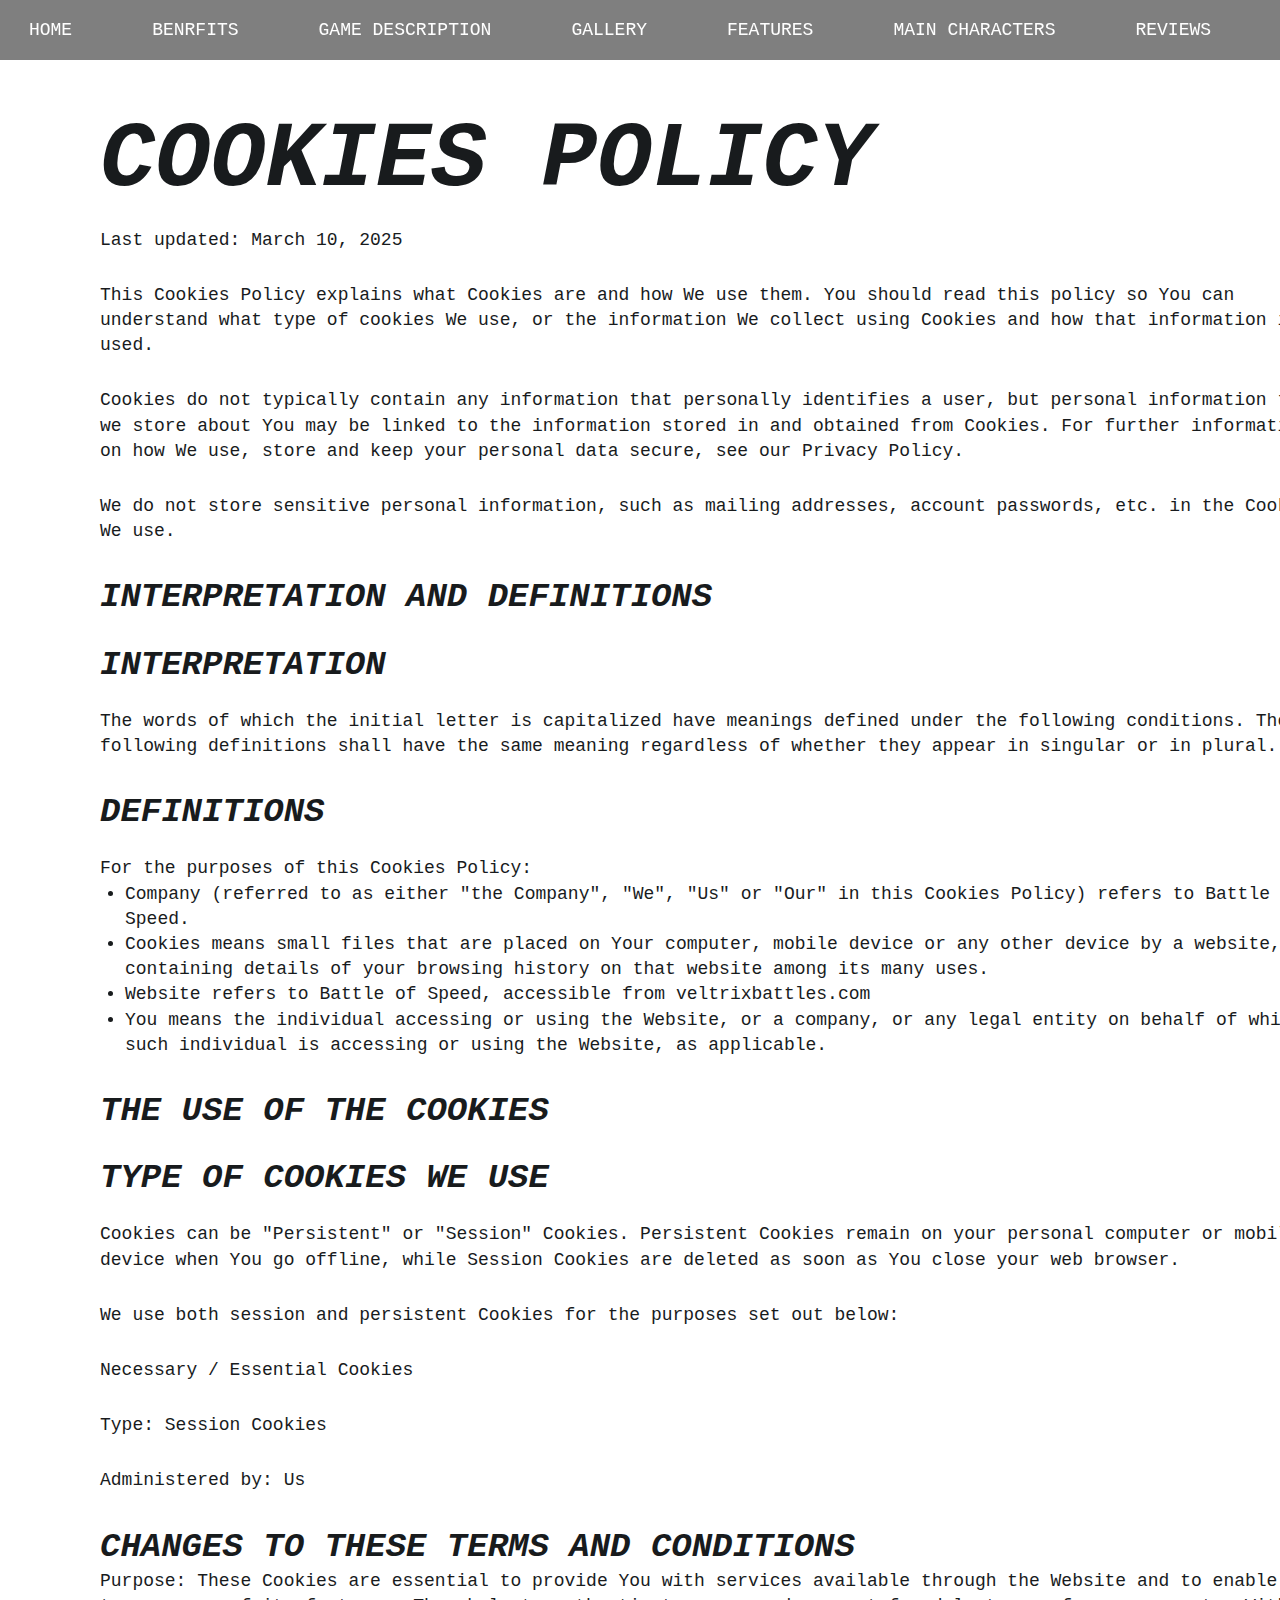
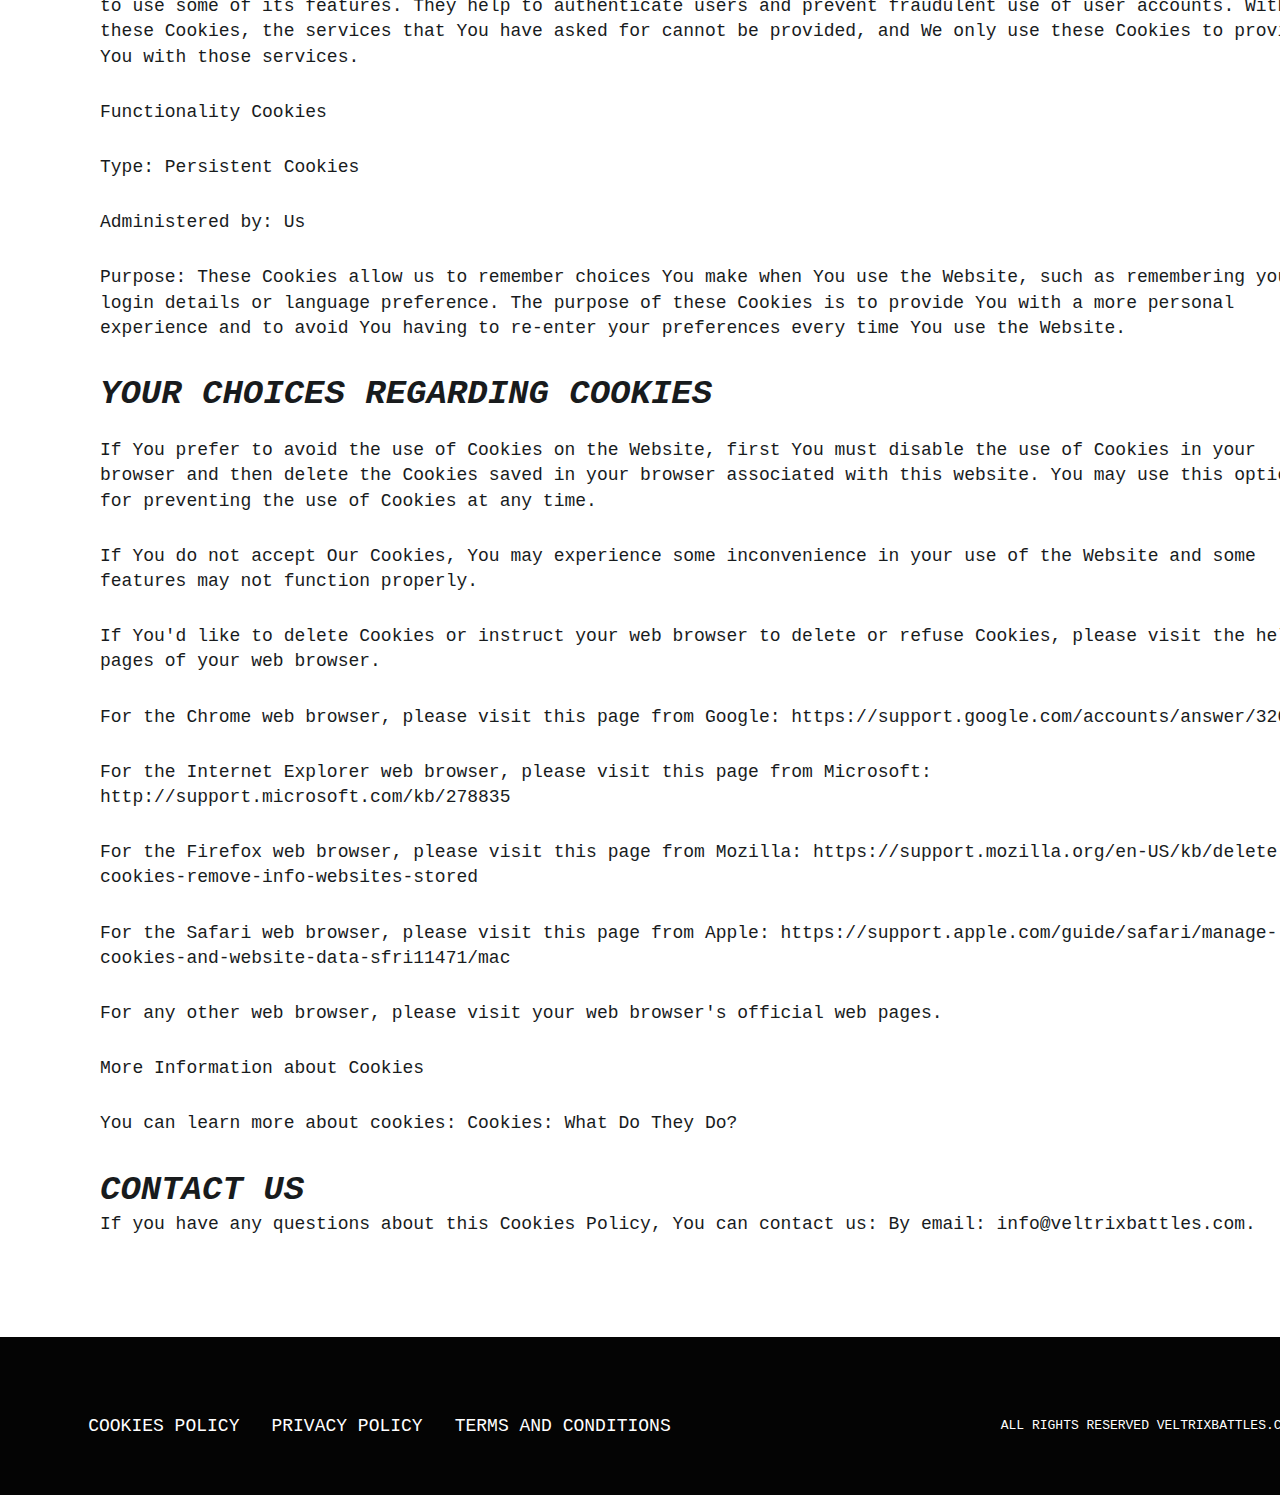
<file: cookies.html>
<!DOCTYPE html>
<html lang="en">
  <head>
    <meta charset="UTF-8" />
    <meta name="viewport" content="width=device-width, initial-scale=1.0" />
    <title>Battle of Speed</title>
    <link rel="icon" href="img/Icon 500_500.png" />

    <link rel="stylesheet" type="text/css" href="slick/slick.css" />
    <link rel="stylesheet" href="css/main.css" />
    <link href="https://unpkg.com/aos@2.3.1/dist/aos.css" rel="stylesheet" />
  </head>

  <body>
    <header class="battle-header">
      <div class="battle-header-background"></div>
      <nav class="battle-navigation">
        <ul class="battle-navigation-list">
          <li class="battle-navigation-item">
            <a href="/" class="battle-navigation-link">Home</a>
          </li>
          <li class="battle-navigation-item">
            <a href="/#why" class="battle-navigation-link">benrfits</a>
          </li>
          <li class="battle-navigation-item">
            <a href="/#about" class="battle-navigation-link"
              >game description</a
            >
          </li>

          <li class="battle-navigation-item">
            <a href="/#gallery" class="battle-navigation-link">Gallery</a>
          </li>
          <li class="battle-navigation-item">
            <a href="/#features" class="battle-navigation-link">Features</a>
          </li>
          <li class="battle-navigation-item">
            <a href="/#characters" class="battle-navigation-link"
              >Main characters</a
            >
          </li>
          <li class="battle-navigation-item">
            <a href="/#reviews" class="battle-navigation-link">Reviews</a>
          </li>
          <li class="battle-navigation-item">
            <a
              href="/cookies.html"
              class="battle-navigation-link battle-navigation-item-desk"
            >
              Cookies Policy
            </a>
          </li>
          <li class="battle-navigation-item">
            <a
              href="/policy.html"
              class="battle-navigation-link battle-navigation-item-desk"
            >
              Privacy Policy
            </a>
          </li>
          <li class="battle-navigation-item">
            <a
              href="/terms.html"
              class="battle-navigation-link battle-navigation-item-desk"
            >
              Terms and Conditions
            </a>
          </li>
        </ul>

        <div class="battle-header-button-wrapper">
          <a href="/" class="battle-policy-terms-header-icon-menu">
            <img href="/" class="battle-title-img" alt="" />
          </a>

          <button
            type="button"
            class="battle-header-icon-button"
            data-menu-button
          >
            <img
              class="battle-header-icon battle-header-icon-menu"
              src="img/header/Icon Button.png"
              alt=""
            />
            <img
              class="battle-header-icon battle-header-icon-close"
              src="img/header/Icon Button (1).png"
              alt=""
            />
          </button>
        </div>
      </nav>
    </header>
    <main>
      <section>
        <div class="battle-policy-terms-container">
          <h2 class="battle-policy-terms-title">Cookies Policy</h2>

          <p class="battle-policy-terms-text-one">
            Last updated: March 10, 2025
          </p>

          <p class="battle-policy-terms-text-one">
            This Cookies Policy explains what Cookies are and how We use them.
            You should read this policy so You can understand what type of
            cookies We use, or the information We collect using Cookies and how
            that information is used.
          </p>

          <p class="battle-policy-terms-text-one">
            Cookies do not typically contain any information that personally
            identifies a user, but personal information that we store about You
            may be linked to the information stored in and obtained from
            Cookies. For further information on how We use, store and keep your
            personal data secure, see our Privacy Policy.
          </p>
          <p class="battle-policy-terms-text-one">
            We do not store sensitive personal information, such as mailing
            addresses, account passwords, etc. in the Cookies We use.
          </p>
          <h2 class="battle-policy-terms-text">
            Interpretation and Definitions
          </h2>
          <h2 class="battle-policy-terms-text">Interpretation</h2>
          <p class="battle-policy-terms-text-one">
            The words of which the initial letter is capitalized have meanings
            defined under the following conditions. The following definitions
            shall have the same meaning regardless of whether they appear in
            singular or in plural.
          </p>
          <h2 class="battle-policy-terms-text">Definitions</h2>
          <p class="battle-policy-terms-text-one">
            For the purposes of this Cookies Policy:
          </p>
          <ul class="battle-terms-lists">
            <li>
              Company (referred to as either "the Company", "We", "Us" or "Our"
              in this Cookies Policy) refers to Battle of Speed.
            </li>
            <li>
              Cookies means small files that are placed on Your computer, mobile
              device or any other device by a website, containing details of
              your browsing history on that website among its many uses.
            </li>
            <li>
              Website refers to Battle of Speed, accessible
              from veltrixbattles.com
            </li>
            <li>
              You means the individual accessing or using the Website, or a
              company, or any legal entity on behalf of which such individual is
              accessing or using the Website, as applicable.
            </li>
          </ul>
          <h2 class="battle-policy-terms-text">The use of the Cookies</h2>
          <h2 class="battle-policy-terms-text">Type of Cookies We Use</h2>
          <p class="battle-policy-terms-text-one">
            Cookies can be "Persistent" or "Session" Cookies. Persistent Cookies
            remain on your personal computer or mobile device when You go
            offline, while Session Cookies are deleted as soon as You close your
            web browser.
          </p>

          <p class="battle-policy-terms-text-one">
            We use both session and persistent Cookies for the purposes set out
            below:
          </p>

          <p class="battle-policy-terms-text-one">
            Necessary / Essential Cookies
          </p>

          <p class="battle-policy-terms-text-one">Type: Session Cookies</p>

          <p class="battle-policy-terms-text-one">Administered by: Us</p>
          <h2 class="battle-policy-terms-text">
            Changes to These Terms and Conditions
          </h2>
          <p class="battle-policy-terms-texts">
            Purpose: These Cookies are essential to provide You with services
            available through the Website and to enable You to use some of its
            features. They help to authenticate users and prevent fraudulent use
            of user accounts. Without these Cookies, the services that You have
            asked for cannot be provided, and We only use these Cookies to
            provide You with those services.
          </p>

          <p class="battle-policy-terms-text-one">Functionality Cookies</p>
          <p class="battle-policy-terms-text-one">Type: Persistent Cookies</p>
          <p class="battle-policy-terms-text-one">Administered by: Us</p>
          <p class="battle-policy-terms-text-one">
            Purpose: These Cookies allow us to remember choices You make when
            You use the Website, such as remembering your login details or
            language preference. The purpose of these Cookies is to provide You
            with a more personal experience and to avoid You having to re-enter
            your preferences every time You use the Website.
          </p>
          <h2 class="battle-policy-terms-text">
            Your Choices Regarding Cookies
          </h2>
          <p class="battle-policy-terms-text-one">
            If You prefer to avoid the use of Cookies on the Website, first You
            must disable the use of Cookies in your browser and then delete the
            Cookies saved in your browser associated with this website. You may
            use this option for preventing the use of Cookies at any time.
          </p>
          <p class="battle-policy-terms-text-one">
            If You do not accept Our Cookies, You may experience some
            inconvenience in your use of the Website and some features may not
            function properly.
          </p>
          <p class="battle-policy-terms-text-one">
            If You'd like to delete Cookies or instruct your web browser to
            delete or refuse Cookies, please visit the help pages of your web
            browser.
          </p>
          <p class="battle-policy-terms-text-one">
            For the Chrome web browser, please visit this page from Google:

            <a
              class="battle-email-link-color"
              href="https://support.google.com/accounts/answer/32050"
              target="_blank"
              rel=""
              >https://support.google.com/accounts/answer/32050
            </a>
          </p>
          <p class="battle-policy-terms-text-one">
            For the Internet Explorer web browser, please visit this page from
            Microsoft:
            <a
              class="battle-email-link-color"
              href="http://support.microsoft.com/kb/278835"
              target="_blank"
              rel=""
              >http://support.microsoft.com/kb/278835
            </a>
          </p>
          <p class="battle-policy-terms-text-one">
            For the Firefox web browser, please visit this page from Mozilla:

            <a
              class="battle-email-link-color"
              href=" https://support.mozilla.org/en-US/kb/delete-cookies-remove-info-websites-stored"
              target="_blank"
              rel=""
            >
              https://support.mozilla.org/en-US/kb/delete-cookies-remove-info-websites-stored
            </a>
          </p>
          <p class="battle-policy-terms-text-one">
            For the Safari web browser, please visit this page from Apple:

            <a
              class="battle-email-link-color"
              href=" https://support.apple.com/guide/safari/manage-cookies-and-website-data-sfri11471/mac"
              target="_blank"
              rel=""
            >
              https://support.apple.com/guide/safari/manage-cookies-and-website-data-sfri11471/mac
            </a>
          </p>

          <p class="battle-policy-terms-text-one">
            For any other web browser, please visit your web browser's official
            web pages.
          </p>
          <p class="battle-policy-terms-text-one">
            More Information about Cookies
          </p>
          <p class="battle-policy-terms-text-one">
            You can learn more about cookies: Cookies:
            <a
              class="battle-email-link-color"
              href="https://www.freeprivacypolicy.com/blog/cookies/"
              target="_blank"
              rel=""
            >
              What Do They Do?
            </a>
          </p>

          <h2 class="battle-policy-terms-text">Contact Us</h2>
          <p class="battle-policy-terms-texts">
            If you have any questions about this Cookies Policy, You can contact
            us: By email:
            <a class="battle-email-link" href="mailto:info@veltrixbattles.com"
              >info@veltrixbattles.com</a
            >.
          </p>
        </div>
      </section>
    </main>
    <footer class="battle-footer">
      <div class="battle-footer-container">
        <div class="battle-footer-wrapper">
          <a class="battle-footer-text" href="cookies.html">Cookies Policy</a>
          <a class="battle-footer-text" href="policy.html">Privacy Policy</a>
          <a class="battle-footer-text" href="terms.html"
            >Terms and Conditions
          </a>
        </div>
        <p class="battle-footer-copyright">
          All rights reserved veltrixbattles.com | 2025
        </p>
      </div>
    </footer>
    <script src="js/mobile-menu.js"></script>
  </body>
</html>
</file>
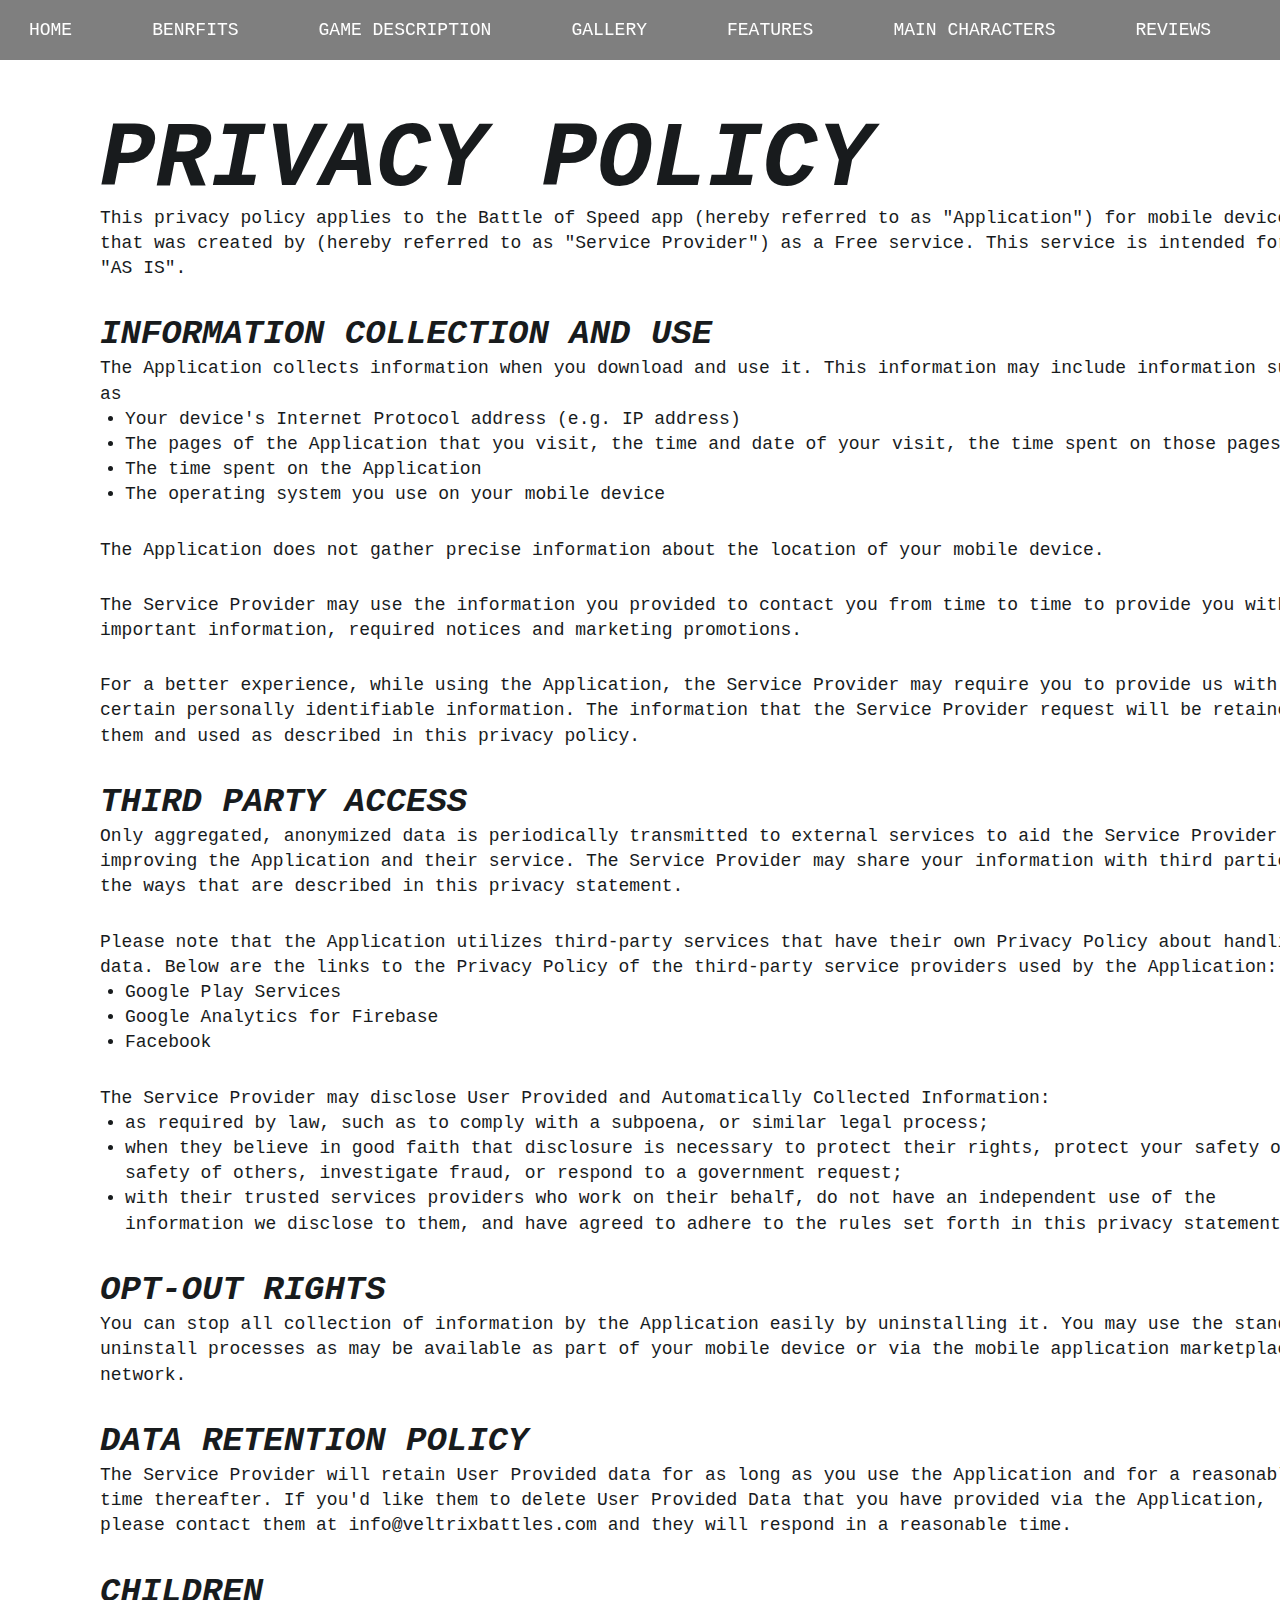
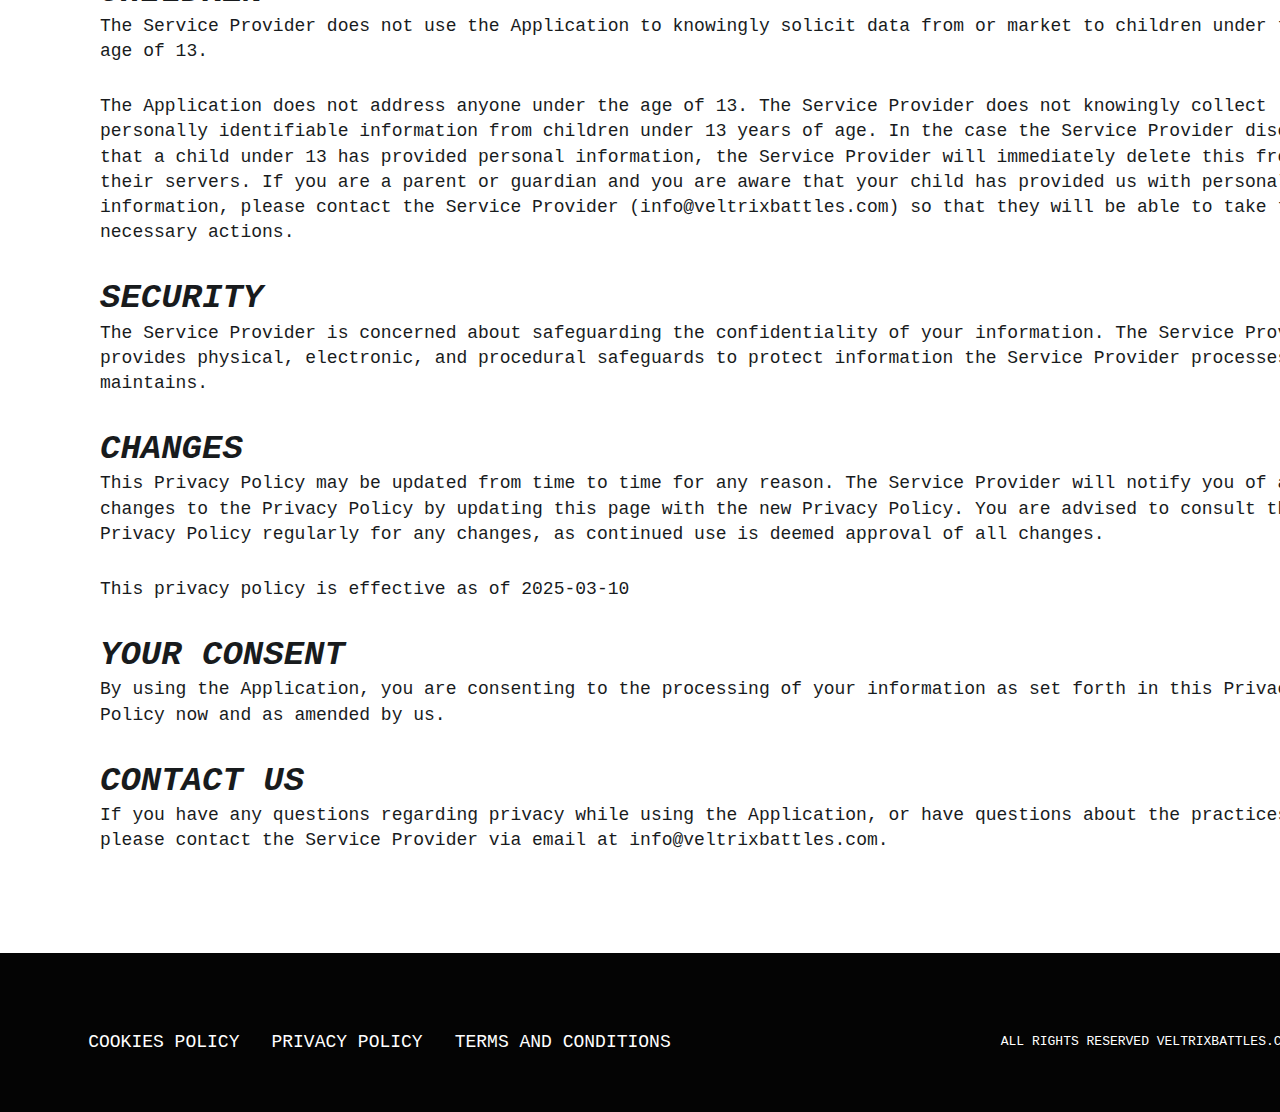
<file: policy.html>
<!DOCTYPE html>
<html lang="en">
  <head>
    <meta charset="UTF-8" />
    <meta name="viewport" content="width=device-width, initial-scale=1.0" />
    <title>Battle of Speed</title>
    <link rel="icon" href="img/Icon 500_500.png" />
    <link rel="stylesheet" type="text/css" href="slick/slick.css" />
    <link rel="stylesheet" href="css/main.css" />
    <link href="https://unpkg.com/aos@2.3.1/dist/aos.css" rel="stylesheet" />
  </head>

  <body>
    <header class="battle-header">
      <div class="battle-header-background"></div>
      <nav class="battle-navigation">
        <ul class="battle-navigation-list">
          <li class="battle-navigation-item">
            <a href="/" class="battle-navigation-link">Home</a>
          </li>
          <li class="battle-navigation-item">
            <a href="/#why" class="battle-navigation-link">benrfits</a>
          </li>
          <li class="battle-navigation-item">
            <a href="/#about" class="battle-navigation-link"
              >game description</a
            >
          </li>

          <li class="battle-navigation-item">
            <a href="/#gallery" class="battle-navigation-link">Gallery</a>
          </li>
          <li class="battle-navigation-item">
            <a href="/#features" class="battle-navigation-link">Features</a>
          </li>
          <li class="battle-navigation-item">
            <a href="/#characters" class="battle-navigation-link"
              >Main characters</a
            >
          </li>
          <li class="battle-navigation-item">
            <a href="/#reviews" class="battle-navigation-link">Reviews</a>
          </li>
          <li class="battle-navigation-item">
            <a
              href="/cookies.html"
              class="battle-navigation-link battle-navigation-item-desk"
            >
              Cookies Policy
            </a>
          </li>
          <li class="battle-navigation-item">
            <a
              href="/policy.html"
              class="battle-navigation-link battle-navigation-item-desk"
            >
              Privacy Policy
            </a>
          </li>
          <li class="battle-navigation-item">
            <a
              href="/terms.html"
              class="battle-navigation-link battle-navigation-item-desk"
            >
              Terms and Conditions
            </a>
          </li>
        </ul>

        <div class="battle-header-button-wrapper">
          <a href="/" class="battle-policy-terms-header-icon-menu">
            <img href="/" class="battle-title-img" alt="" />
          </a>

          <button
            type="button"
            class="battle-header-icon-button"
            data-menu-button
          >
            <img
              class="battle-header-icon battle-header-icon-menu"
              src="img/header/Icon Button.png"
              alt=""
            />
            <img
              class="battle-header-icon battle-header-icon-close"
              src="img/header/Icon Button (1).png"
              alt=""
            />
          </button>
        </div>
      </nav>
    </header>

    <main>
      <section>
        <div class="battle-policy-terms-container">
          <p class="battle-policy-terms-title">Privacy Policy</p>

          <p class="battle-policy-terms-texts">
            This privacy policy applies to the Battle of Speed app (hereby
            referred to as "Application") for mobile devices that was created by
            (hereby referred to as "Service Provider") as a Free service. This
            service is intended for use "AS IS".
          </p>
          <p class="battle-policy-terms-text">Information Collection and Use</p>
          <p class="battle-policy-terms-texts">
            The Application collects information when you download and use it.
            This information may include information such as
          </p>

          <ul class="battle-terms-lists">
            <li>Your device's Internet Protocol address (e.g. IP address)</li>
            <li>
              The pages of the Application that you visit, the time and date of
              your visit, the time spent on those pages
            </li>
            <li>The time spent on the Application</li>
            <li>The operating system you use on your mobile device</li>
          </ul>
          <p class="battle-policy-terms-text-one">
            The Application does not gather precise information about the
            location of your mobile device.
          </p>

          <p class="battle-policy-terms-text-one">
            The Service Provider may use the information you provided to contact
            you from time to time to provide you with important information,
            required notices and marketing promotions.
          </p>
          <p class="battle-policy-terms-text-one">
            For a better experience, while using the Application, the Service
            Provider may require you to provide us with certain personally
            identifiable information. The information that the Service Provider
            request will be retained by them and used as described in this
            privacy policy.
          </p>

          <p class="battle-policy-terms-text">Third Party Access</p>

          <p class="battle-policy-terms-texts">
            Only aggregated, anonymized data is periodically transmitted to
            external services to aid the Service Provider in improving the
            Application and their service. The Service Provider may share your
            information with third parties in the ways that are described in
            this privacy statement.
          </p>

          <p class="battle-policy-terms-text-one">
            Please note that the Application utilizes third-party services that
            have their own Privacy Policy about handling data. Below are the
            links to the Privacy Policy of the third-party service providers
            used by the Application:
          </p>
          <ul class="battle-terms-lists">
            <li>
              <a
                class="battle-email-link-color"
                href="https://policies.google.com/privacy"
                target="_blank"
                rel=""
                >Google Play Services
              </a>
            </li>
            <li>
              <a
                class="battle-email-link-color"
                href="https://firebase.google.com/support/privacy"
                target="_blank"
                rel=""
                >Google Analytics for Firebase
              </a>
            </li>
            <li>
              <a
                class="battle-email-link-color"
                href="https://www.facebook.com/about/privacy/update/printable"
                target="_blank"
                rel=""
                >Facebook
              </a>
            </li>
          </ul>

          <p class="battle-policy-terms-text-one">
            The Service Provider may disclose User Provided and Automatically
            Collected Information:
          </p>
          <ul class="battle-terms-lists">
            <li>
              as required by law, such as to comply with a subpoena, or similar
              legal process;
            </li>
            <li>
              when they believe in good faith that disclosure is necessary to
              protect their rights, protect your safety or the safety of others,
              investigate fraud, or respond to a government request;
            </li>
            <li>
              with their trusted services providers who work on their behalf, do
              not have an independent use of the information we disclose to
              them, and have agreed to adhere to the rules set forth in this
              privacy statement.
            </li>
          </ul>

          <h2 class="battle-policy-terms-text">Opt-Out Rights</h2>
          <p class="battle-policy-terms-texts">
            You can stop all collection of information by the Application easily
            by uninstalling it. You may use the standard uninstall processes as
            may be available as part of your mobile device or via the mobile
            application marketplace or network.
          </p>

          <h2 class="battle-policy-terms-text">Data Retention Policy</h2>
          <p class="battle-policy-terms-texts">
            The Service Provider will retain User Provided data for as long as
            you use the Application and for a reasonable time thereafter. If
            you'd like them to delete User Provided Data that you have provided
            via the Application, please contact them at info@veltrixbattles.com
            and they will respond in a reasonable time.
          </p>
          <h2 class="battle-policy-terms-text">Children</h2>
          <p class="battle-policy-terms-texts">
            The Service Provider does not use the Application to knowingly
            solicit data from or market to children under the age of 13.
          </p>

          <p class="battle-policy-terms-text-one">
            The Application does not address anyone under the age of 13. The
            Service Provider does not knowingly collect personally identifiable
            information from children under 13 years of age. In the case the
            Service Provider discover that a child under 13 has provided
            personal information, the Service Provider will immediately delete
            this from their servers. If you are a parent or guardian and you are
            aware that your child has provided us with personal information,
            please contact the Service Provider (info@veltrixbattles.com) so
            that they will be able to take the necessary actions.
          </p>
          <h2 class="battle-policy-terms-text">Security</h2>
          <p class="battle-policy-terms-texts">
            The Service Provider is concerned about safeguarding the
            confidentiality of your information. The Service Provider provides
            physical, electronic, and procedural safeguards to protect
            information the Service Provider processes and maintains.
          </p>
          <h2 class="battle-policy-terms-text">Changes</h2>
          <p class="battle-policy-terms-texts">
            This Privacy Policy may be updated from time to time for any reason.
            The Service Provider will notify you of any changes to the Privacy
            Policy by updating this page with the new Privacy Policy. You are
            advised to consult this Privacy Policy regularly for any changes, as
            continued use is deemed approval of all changes.
          </p>

          <p class="battle-policy-terms-text-one">
            This privacy policy is effective as of 2025-03-10
          </p>
          <h2 class="battle-policy-terms-text">Your Consent</h2>
          <p class="battle-policy-terms-texts">
            By using the Application, you are consenting to the processing of
            your information as set forth in this Privacy Policy now and as
            amended by us.
          </p>
          <h2 class="battle-policy-terms-text">Contact Us</h2>
          <p class="battle-policy-terms-texts">
            If you have any questions regarding privacy while using the
            Application, or have questions about the practices, please contact
            the Service Provider via email at
            <a class="battle-email-link" href="mailto:info@veltrixbattles.com"
              >info@veltrixbattles.com</a
            >.
          </p>
        </div>
      </section>
    </main>

    <footer class="battle-footer">
      <div class="battle-footer-container">
        <div class="battle-footer-wrapper">
          <a class="battle-footer-text" href="cookies.html">Cookies Policy</a>
          <a class="battle-footer-text" href="policy.html">Privacy Policy</a>
          <a class="battle-footer-text" href="terms.html"
            >Terms and Conditions
          </a>
        </div>
        <p class="battle-footer-copyright">
          All rights reserved veltrixbattles.com | 2025
        </p>
      </div>
    </footer>
    <script src="js/mobile-menu.js"></script>
  </body>
</html>
</file>
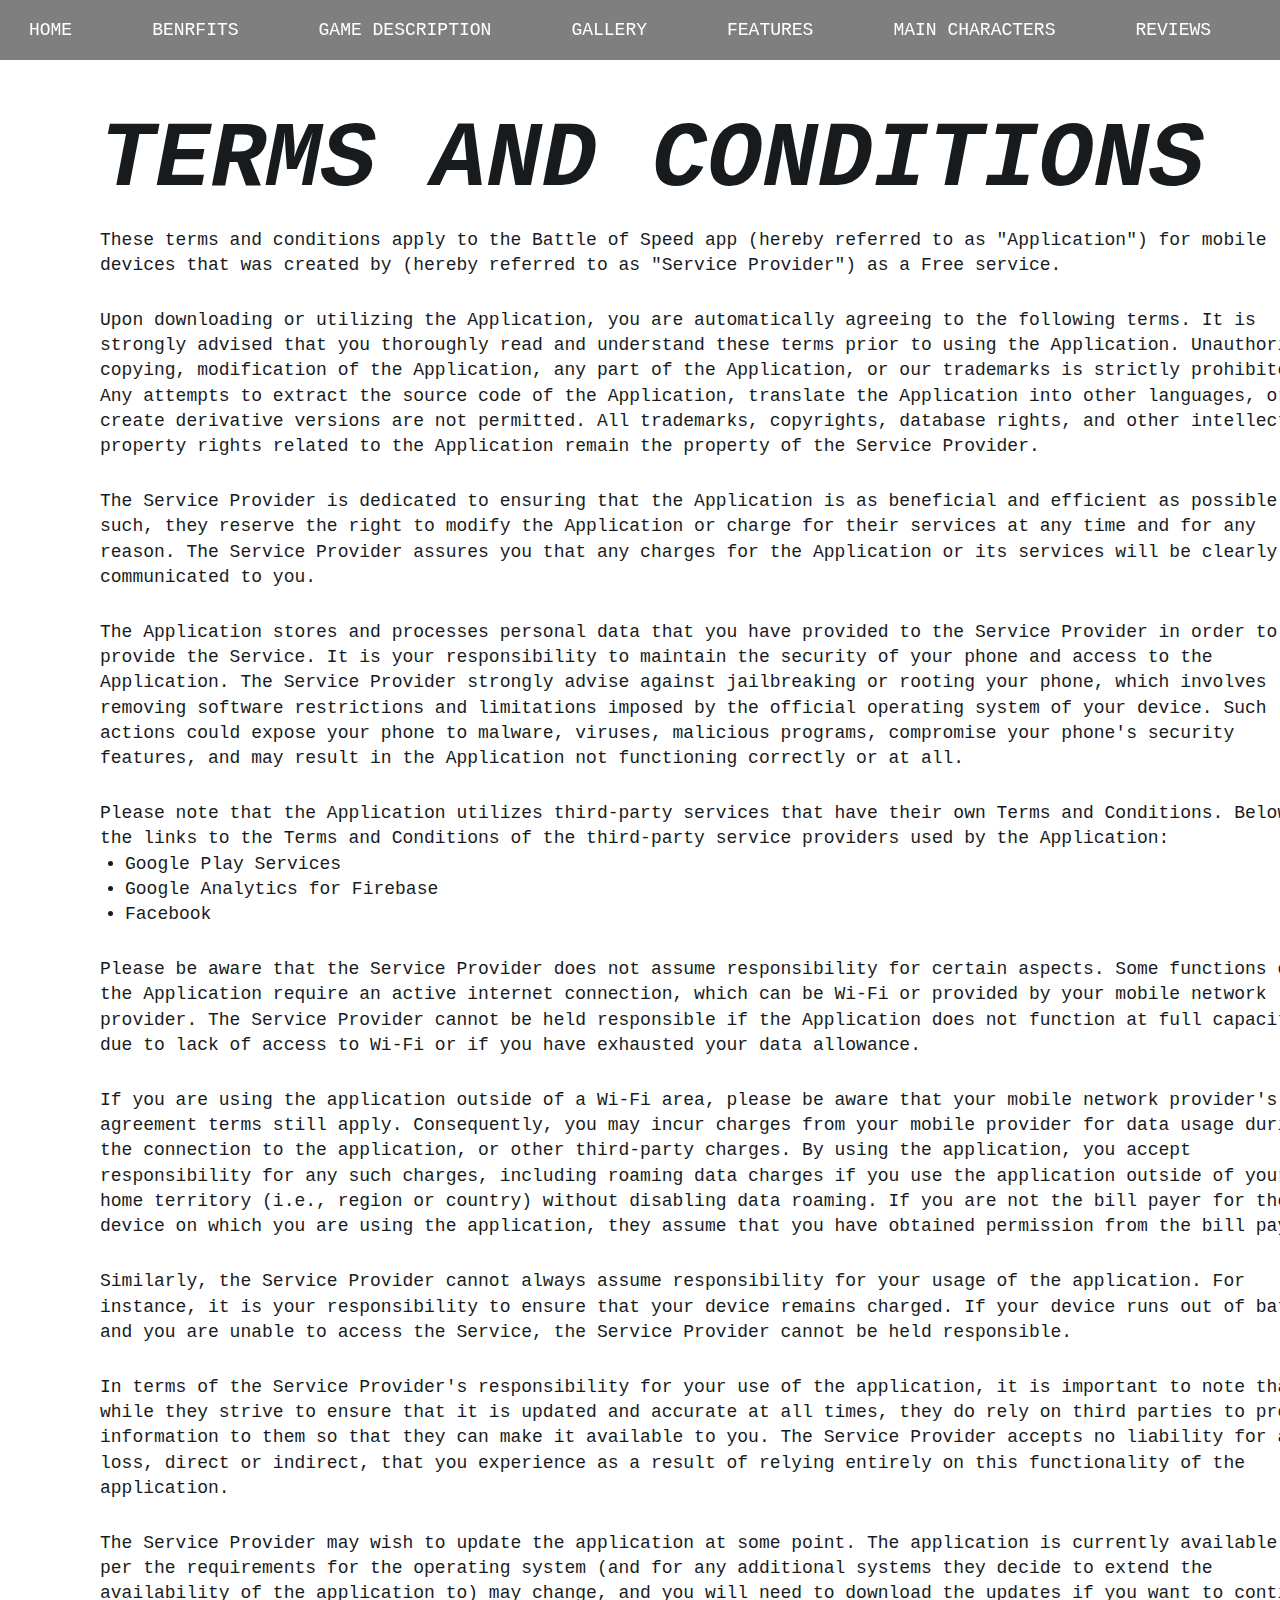
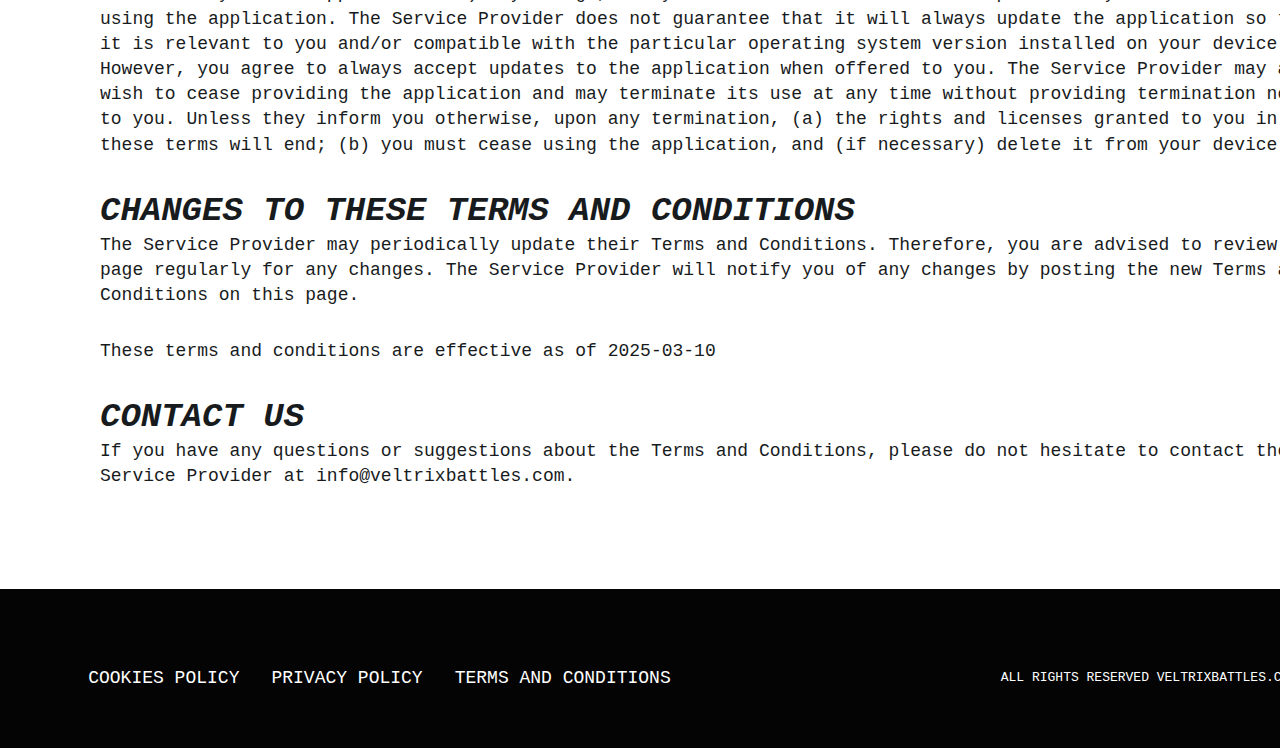
<file: terms.html>
<!DOCTYPE html>
<html lang="en">
  <head>
    <meta charset="UTF-8" />
    <meta name="viewport" content="width=device-width, initial-scale=1.0" />
    <title>Battle of Speed</title>
    <link rel="icon" href="img/Icon 500_500.png" />
    <link rel="stylesheet" type="text/css" href="slick/slick.css" />
    <link rel="stylesheet" href="css/main.css" />
    <link href="https://unpkg.com/aos@2.3.1/dist/aos.css" rel="stylesheet" />
  </head>

  <body>
    <header class="battle-header">
      <div class="battle-header-background"></div>
      <nav class="battle-navigation">
        <ul class="battle-navigation-list">
          <li class="battle-navigation-item">
            <a href="/" class="battle-navigation-link">Home</a>
          </li>
          <li class="battle-navigation-item">
            <a href="/#why" class="battle-navigation-link">benrfits</a>
          </li>
          <li class="battle-navigation-item">
            <a href="/#about" class="battle-navigation-link"
              >game description</a
            >
          </li>

          <li class="battle-navigation-item">
            <a href="/#gallery" class="battle-navigation-link">Gallery</a>
          </li>
          <li class="battle-navigation-item">
            <a href="/#features" class="battle-navigation-link">Features</a>
          </li>
          <li class="battle-navigation-item">
            <a href="/#characters" class="battle-navigation-link"
              >Main characters</a
            >
          </li>
          <li class="battle-navigation-item">
            <a href="/#reviews" class="battle-navigation-link">Reviews</a>
          </li>
          <li class="battle-navigation-item">
            <a
              href="/cookies.html"
              class="battle-navigation-link battle-navigation-item-desk"
            >
              Cookies Policy
            </a>
          </li>
          <li class="battle-navigation-item">
            <a
              href="/policy.html"
              class="battle-navigation-link battle-navigation-item-desk"
            >
              Privacy Policy
            </a>
          </li>
          <li class="battle-navigation-item">
            <a
              href="/terms.html"
              class="battle-navigation-link battle-navigation-item-desk"
            >
              Terms and Conditions
            </a>
          </li>
        </ul>

        <div class="battle-header-button-wrapper">
          <a href="/" class="battle-policy-terms-header-icon-menu">
            <img href="/" class="battle-title-img" alt="" />
          </a>

          <button
            type="button"
            class="battle-header-icon-button"
            data-menu-button
          >
            <img
              class="battle-header-icon battle-header-icon-menu"
              src="img/header/Icon Button.png"
              alt=""
            />
            <img
              class="battle-header-icon battle-header-icon-close"
              src="img/header/Icon Button (1).png"
              alt=""
            />
          </button>
        </div>
      </nav>
    </header>

    <main>
      <section>
        <div class="battle-policy-terms-container">
          <h2 class="battle-policy-terms-title">Terms and Conditions</h2>

          <p class="battle-policy-terms-text-one">
            These terms and conditions apply to the Battle of Speed app (hereby
            referred to as "Application") for mobile devices that was created by
            (hereby referred to as "Service Provider") as a Free service.
          </p>

          <p class="battle-policy-terms-text-one">
            Upon downloading or utilizing the Application, you are automatically
            agreeing to the following terms. It is strongly advised that you
            thoroughly read and understand these terms prior to using the
            Application. Unauthorized copying, modification of the Application,
            any part of the Application, or our trademarks is strictly
            prohibited. Any attempts to extract the source code of the
            Application, translate the Application into other languages, or
            create derivative versions are not permitted. All trademarks,
            copyrights, database rights, and other intellectual property rights
            related to the Application remain the property of the Service
            Provider.
          </p>

          <p class="battle-policy-terms-text-one">
            The Service Provider is dedicated to ensuring that the Application
            is as beneficial and efficient as possible. As such, they reserve
            the right to modify the Application or charge for their services at
            any time and for any reason. The Service Provider assures you that
            any charges for the Application or its services will be clearly
            communicated to you.
          </p>
          <p class="battle-policy-terms-text-one">
            The Application stores and processes personal data that you have
            provided to the Service Provider in order to provide the Service. It
            is your responsibility to maintain the security of your phone and
            access to the Application. The Service Provider strongly advise
            against jailbreaking or rooting your phone, which involves removing
            software restrictions and limitations imposed by the official
            operating system of your device. Such actions could expose your
            phone to malware, viruses, malicious programs, compromise your
            phone's security features, and may result in the Application not
            functioning correctly or at all.
          </p>
          <p class="battle-policy-terms-text-one">
            Please note that the Application utilizes third-party services that
            have their own Terms and Conditions. Below are the links to the
            Terms and Conditions of the third-party service providers used by
            the Application:
          </p>
          <ul class="battle-terms-lists">
            <li>
              <a
                class="battle-email-link-color"
                href="https://policies.google.com/privacy"
                target="_blank"
                rel=""
                >Google Play Services
              </a>
            </li>
            <li>
              <a
                class="battle-email-link-color"
                href="https://firebase.google.com/support/privacy"
                target="_blank"
                rel=""
                >Google Analytics for Firebase
              </a>
            </li>
            <li>
              <a
                class="battle-email-link-color"
                href="https://www.facebook.com/about/privacy/update/printable"
                target="_blank"
                rel=""
                >Facebook
              </a>
            </li>
          </ul>

          <p class="battle-policy-terms-text-one">
            Please be aware that the Service Provider does not assume
            responsibility for certain aspects. Some functions of the
            Application require an active internet connection, which can be
            Wi-Fi or provided by your mobile network provider. The Service
            Provider cannot be held responsible if the Application does not
            function at full capacity due to lack of access to Wi-Fi or if you
            have exhausted your data allowance.
          </p>

          <p class="battle-policy-terms-text-one">
            If you are using the application outside of a Wi-Fi area, please be
            aware that your mobile network provider's agreement terms still
            apply. Consequently, you may incur charges from your mobile provider
            for data usage during the connection to the application, or other
            third-party charges. By using the application, you accept
            responsibility for any such charges, including roaming data charges
            if you use the application outside of your home territory (i.e.,
            region or country) without disabling data roaming. If you are not
            the bill payer for the device on which you are using the
            application, they assume that you have obtained permission from the
            bill payer.
          </p>

          <p class="battle-policy-terms-text-one">
            Similarly, the Service Provider cannot always assume responsibility
            for your usage of the application. For instance, it is your
            responsibility to ensure that your device remains charged. If your
            device runs out of battery and you are unable to access the Service,
            the Service Provider cannot be held responsible.
          </p>

          <p class="battle-policy-terms-text-one">
            In terms of the Service Provider's responsibility for your use of
            the application, it is important to note that while they strive to
            ensure that it is updated and accurate at all times, they do rely on
            third parties to provide information to them so that they can make
            it available to you. The Service Provider accepts no liability for
            any loss, direct or indirect, that you experience as a result of
            relying entirely on this functionality of the application.
          </p>

          <p class="battle-policy-terms-text-one">
            The Service Provider may wish to update the application at some
            point. The application is currently available as per the
            requirements for the operating system (and for any additional
            systems they decide to extend the availability of the application
            to) may change, and you will need to download the updates if you
            want to continue using the application. The Service Provider does
            not guarantee that it will always update the application so that it
            is relevant to you and/or compatible with the particular operating
            system version installed on your device. However, you agree to
            always accept updates to the application when offered to you. The
            Service Provider may also wish to cease providing the application
            and may terminate its use at any time without providing termination
            notice to you. Unless they inform you otherwise, upon any
            termination, (a) the rights and licenses granted to you in these
            terms will end; (b) you must cease using the application, and (if
            necessary) delete it from your device.
          </p>
          <h2 class="battle-policy-terms-text">
            Changes to These Terms and Conditions
          </h2>
          <p class="battle-policy-terms-texts">
            The Service Provider may periodically update their Terms and
            Conditions. Therefore, you are advised to review this page regularly
            for any changes. The Service Provider will notify you of any changes
            by posting the new Terms and Conditions on this page.
          </p>

          <p class="battle-policy-terms-text-one">
            These terms and conditions are effective as of 2025-03-10
          </p>
          <h2 class="battle-policy-terms-text">Contact Us</h2>
          <p class="battle-policy-terms-texts">
            If you have any questions or suggestions about the Terms and
            Conditions, please do not hesitate to contact the Service Provider
            at
            <a class="battle-email-link" href="mailto:info@veltrixbattles.com"
              >info@veltrixbattles.com</a
            >.
          </p>
        </div>
      </section>
    </main>
    <footer class="battle-footer">
      <div class="battle-footer-container">
        <div class="battle-footer-wrapper">
          <a class="battle-footer-text" href="cookies.html">Cookies Policy</a>
          <a class="battle-footer-text" href="policy.html">Privacy Policy</a>
          <a class="battle-footer-text" href="terms.html"
            >Terms and Conditions
          </a>
        </div>
        <p class="battle-footer-copyright">
          All rights reserved veltrixbattles.com | 2025
        </p>
      </div>
    </footer>
    <script src="js/mobile-menu.js"></script>
  </body>
</html>
</file>
<file: css/main.css>
@import url("https://fonts.googleapis.com/css2?family=Cousine:ital,wght@0,400;0,700;1,400;1,700&family=Roboto+Mono:ital,wght@0,100..700;1,100..700&display=swap");

* {
  -webkit-box-sizing: border-box;
  box-sizing: border-box;
}

html {
  scroll-behavior: smooth;
  background: rgba(4, 4, 4, 1);

  color: rgba(255, 255, 255, 1);
}

body {
  margin: 0;
}

h1,
h2,
h3,
h4,
h5,
h6,
p {
  margin: 0;
}

ul,
ol {
  margin: 0;
  padding: 0;
  list-style: none;
}

img {
  display: block;
  height: auto;
}

.list {
  list-style: none;
}

button,
a {
  cursor: pointer;
}

.button:hover {
  scale: 120%;
}

.battle-header.is-open .battle-header-background {
  left: 0;
}
.battle-header-button-wrapper {
  margin-left: auto;
}
.battle-header-icon {
  display: none;
}

.battle-header-icon-button {
  display: -webkit-box;
  display: -ms-flexbox;
  display: flex;
  background-color: transparent;
  border: none;
  border-radius: 50%;
}
.battle-navigation-list.is-open {
  right: 0;
}
.battle-header-icon-menu {
  display: block;
}

.battle-header-icon-button.is-open .battle-header-icon-menu {
  display: none;
}

.battle-header-icon-button.is-open .battle-header-icon-close {
  display: block;
}

.battle-header {
  position: fixed;
  width: 100%;
  z-index: 5;
  transition: background-color 0.3s ease;
  background: transparent;
  display: flex;
  height: 64px;
  background-color: rgba(0, 0, 0, 0.5);
}

.battle-header-background {
  position: absolute;
  top: 0;
  right: 0;
  bottom: 0;
  left: 100%;
  z-index: -1;
  transition: left 0.3s ease;
  background: rgba(4, 4, 4, 1);
}
.battle-header.is-open .battle-header-background {
  left: 0;
}
.battle-header-button-wrapper {
  margin-right: auto;
  display: flex;
  align-items: center;
  justify-content: space-between;
}

.battle-header-icon-menu {
  display: block;
}

.battle-header-icon-button.is-open .battle-header-icon-menu {
  display: none;
}

.battle-header-icon-button.is-open .battle-header-icon-close {
  display: block;
}

.battle-navigation {
  display: -ms-flexbox;
  -webkit-box-orient: vertical;
  -webkit-box-direction: normal;
  -ms-flex-direction: column;
  flex-direction: column;
  -webkit-box-align: center;
  -ms-flex-align: center;
  align-items: center;
  -webkit-box-flex: 1;
  -ms-flex: 1;
  flex: 1;
  padding: 10px 12px;
  position: relative;
}

.battle-navigation-list {
  display: flex;
  flex-direction: column;
  align-items: center;
  position: absolute;
  top: 100%;
  right: -100%;
  width: 100%;
  height: 557px;
  transition: 0.3s;
  z-index: 999;
  padding: 0px 32px;
  border-radius: 0px 0px 20px 20px;
  gap: 28px;
  background: rgba(4, 4, 4, 1);
}

.battle-navigation-list.is-open {
  right: 0;
}

.battle-navigation-link {
  font-family: Cousine;
  font-weight: 400;
  font-size: 18px;
  line-height: 100%;
  letter-spacing: 0%;
  text-transform: uppercase;

  transition: all 0.3s ease-in-out;
  text-decoration: none;
  color: rgba(255, 255, 255, 1);
}

.battle-navigation-link:hover,
.battle-navigatioт-link:focus {
  font-size: 20px;
}

.battle-header.is-open {
  background-color: transparent;
}

.battle-navigation-img {
  display: none;
}

@media screen and (min-width: 1200px) {
  .battle-navigation-img {
    display: flex;
  }
  .battle-policy-terms-header-icon-menu {
    display: none;
  }

  .battle-header {
    width: 100%;
    height: 60px;
    padding: 10px 0px 10px 20px;
    display: flex;
    align-items: center;
    justify-content: center;
    z-index: 1000;
  }

  .battle-header-background {
  }
  .battle-header-icon-button {
    display: none;
  }
  .battle-navigation {
    display: flex;
    flex-direction: row;
    flex: 1;
    padding: 0;
    width: 1440px;
    margin: auto;
  }

  .battle-navigation-list {
    background-color: transparent;
    flex-direction: row;
    display: flex;
    position: static;
    width: 1440px;
    margin: auto;
    padding-block: 0;
    flex: 1;
    gap: 20px;
    height: 0px;
    display: flex;
    justify-content: center;
    align-items: center;
    justify-content: center;
  }

  .battle-navigation-link {
    font-family: Cousine;
    font-weight: 400;
    font-size: 18px;
    line-height: 100%;
    letter-spacing: 0%;
    text-transform: uppercase;

    color: rgba(255, 255, 255, 1);
    padding: 0px 30px;
    text-decoration: none;
  }

  .battle-navigation-link:hover,
  .battle-navigation-link:focus {
    color: #ffffff;
  }

  .battle-navigation-item-desk {
    display: none;
  }
}
.battle-home {
  width: 375px;
  height: 812px;
  padding: 92px 16px 0px;
  background-repeat: no-repeat;
  background-size: cover;
  background-position: center;
  background-image: url("/img/home/Home\ \(2\).png");
  margin: auto;
}

.battle-home-container-top {
  display: flex;
  flex-direction: column;
  align-items: start;
}

.battle-home-title {
  font-family: Cousine;
  font-weight: 700;
  font-style: italic;
  font-size: 92px;
  line-height: 80%;
  letter-spacing: 0%;
  text-transform: uppercase;
  background: linear-gradient(180deg, #ffffff 0%, #999999 100%);
  -webkit-background-clip: text;
  -webkit-text-fill-color: transparent;
}

.battle-home-text {
  font-family: Roboto Mono;
  font-weight: 700;
  font-size: 20px;
  line-height: 100%;
  letter-spacing: 0%;
  text-transform: uppercase;
  text-shadow: 0px 4px 20px rgba(0, 0, 0, 0.8);
  padding: 24px 0;
}

.battle-home-google-button-image {
  width: 184px;
  height: 50px;
}

.battle-home-google-button-link:hover .battle-home-google-button-image {
  transform: scale(1.1);
  transition: transform 0.3s ease-in-out;
}

@media screen and (min-width: 1200px) {
  .battle-home {
    width: 1440px;
    height: 782px;
    padding: 216px 120px 0px;
    background-image: url("/img/home/Home\ \(1\).png");
  }

  .battle-home-container-top {
    width: 553px;
  }

  .battle-home-title {
    font-family: Cousine;
    font-weight: 700;
    font-style: italic;
    font-size: 92px;
    line-height: 80%;
    letter-spacing: 0%;
    text-transform: uppercase;
  }

  .battle-home-text {
    font-family: Roboto Mono;
    font-weight: 700;
    font-size: 20px;
    line-height: 100%;
    letter-spacing: 0%;
    text-transform: uppercase;
  }
}
.battle-why {
  width: 375px;

  margin: auto;
  padding: 40px 15px;
}

.battle-why-list {
  padding-top: 32px;
  display: flex;
  flex-direction: column;
  gap: 8px;
}

.battle-why-item {
  display: flex;
  gap: 16px;
  align-items: start;
  width: 343px;
  padding-top: 32px;
  padding-right: 24px;
  padding-bottom: 32px;
  padding-left: 24px;
  background: rgba(42, 42, 43, 1);
}

.battle-why-text-bold {
  font-family: Cousine;
  font-weight: 700;
  font-style: italic;
  font-size: 24px;
  line-height: 90%;
  letter-spacing: 0%;
  text-transform: uppercase;
}

.battle-why-text {
  font-family: Cousine;
  font-weight: 400;
  font-size: 16px;
  line-height: 140%;
  letter-spacing: 0%;
  text-transform: uppercase;
  color: rgba(149, 153, 157, 1);
  padding-top: 16px;
}

@media screen and (min-width: 1200px) {
  .battle-why {
    width: 1440px;

    padding: 100px 120px;
  }
  .battle-why-list {
    padding-top: 60px;
    display: flex;
    flex-direction: row;
    flex-wrap: wrap;
    gap: 20px;
  }

  .battle-why-item {
    width: 386.6666564941406px;
    height: 190px;
    padding-top: 32px;
    padding-right: 24px;
    padding-bottom: 32px;
    padding-left: 24px;
    gap: 16px;
  }
}

.battle-about {
  padding: 40px 16px;
  margin: auto;
  width: 375px;
}

.battle-about-title {
  font-family: Cousine;
  font-weight: 700;
  font-style: italic;
  font-size: 34px;
  line-height: 80%;
  letter-spacing: 0%;
  text-transform: uppercase;
  background: linear-gradient(205.35deg, #ffffff 44.26%, #d4d4d4 47.27%);

  -webkit-background-clip: text;
  -webkit-text-fill-color: transparent;
}
.battle-about-text-bold {
  font-family: Cousine;
  font-weight: 700;
  font-style: italic;
  font-size: 24px;
  line-height: 90%;
  letter-spacing: 0%;
  text-transform: uppercase;
  padding: 32px 0 24px;
}

.battle-about-text {
  font-family: Cousine;
  font-weight: 400;
  font-size: 16px;
  line-height: 140%;
  letter-spacing: 0%;
  text-transform: uppercase;
}

@media screen and (min-width: 1200px) {
  .battle-about {
    padding: 100px 120px;
    width: 1440px;
  }
  .battle-about-title {
    font-family: Cousine;
    font-weight: 700;
    font-style: italic;
    font-size: 34px;
    line-height: 80%;
    letter-spacing: 0%;
    text-transform: uppercase;
  }
  .battle-about-text-bold {
    padding: 60px 0 32px;
  }

  .battle-about-text {
    font-family: Cousine;
    font-weight: 400;
    font-size: 16px;
    line-height: 140%;
    letter-spacing: 0%;
    text-transform: uppercase;
  }
}
.battle-characters {
  padding: 40px 16px;
  margin: auto;
  width: 375px;
  height: 1217px;
  background-repeat: no-repeat;
  background-size: cover;
  background-position: center;
  background-image: url("/img/Mai\ characters.png");
}

.battle-characters-list {
  display: flex;
  flex-direction: column;
  padding: 370px 20px 0;
  gap: 390px;
}
.battle-characters-item {
  width: 305.9999929012269px;
  height: 167.99999610263438px;
  padding-top: 32px;
  padding-right: 24px;
  padding-bottom: 32px;
  padding-left: 24px;
  transform: rotate(-8.67deg);
}
.battle-characters-item-two {
  transform: rotate(4.48deg);
  margin-left: -10px;
}
.battle-characters-text-bold {
  font-family: Cousine;
  font-weight: 700;
  font-style: italic;
  font-size: 24px;
  line-height: 90%;
  letter-spacing: 0%;
  text-transform: uppercase;
}

.battle-characters-text {
  font-family: Cousine;
  font-weight: 400;
  font-size: 16px;
  line-height: 140%;
  letter-spacing: 0%;
  color: rgba(149, 153, 157, 1);
  text-transform: uppercase;
  padding-top: 10px;
}

@media screen and (min-width: 1200px) {
  .battle-characters {
    padding: 100px 120px 0;
    width: 1440px;
    height: 767px;
    background-image: url("/img/Mai\ characters\ \(1\).png");
  }
  .battle-characters-list {
    display: flex;
    flex-direction: row;
    padding: 349px 0 0 450px;
    gap: 40px;
  }
  .battle-characters-item {
    width: 345.99999696935714px;
    height: 167.99999852847398px;
    padding-top: 32px;
    padding-right: 24px;
    padding-bottom: 32px;
    padding-left: 24px;
    transform: rotate(-5.46deg);
  }
  .battle-characters-item-two {
    transform: rotate(7.56deg);
    margin-left: -0px;
  }
  .battle-characters-text-bold {
    font-family: Cousine;
    font-weight: 700;
    font-style: italic;
    font-size: 24px;
    line-height: 90%;
    letter-spacing: 0%;
    text-transform: uppercase;
  }

  .battle-characters-text {
    font-family: Cousine;
    font-weight: 400;
    font-size: 16px;
    line-height: 140%;
    letter-spacing: 0%;
    color: rgba(149, 153, 157, 1);
    text-transform: uppercase;
    padding-top: 10px;
  }
}

.battle-reviews {
  width: 375px;
  background: rgba(237, 241, 245, 1);

  margin: auto;
  padding: 40px 0 40px 16px;
}

.battle-reviews-list {
  padding-top: 32px;
}

.battle-reviews-item {
  margin: 0 5px;
  width: 343px;
  height: 272px;
  background: rgba(255, 255, 255, 1);
  padding-top: 32px;
  padding-right: 24px;
  padding-bottom: 32px;
  padding-left: 24px;
}
.battle-reviews-text-two {
  font-family: Cousine;
  font-weight: 700;
  font-style: italic;
  font-size: 92px;
  line-height: 80%;
  letter-spacing: 0%;
  vertical-align: bottom;
  text-transform: uppercase;
  color: rgba(110, 112, 118, 1);
}
.battle-reviews-text {
  font-family: Cousine;
  font-weight: 400;
  font-size: 13px;
  line-height: 140%;
  letter-spacing: 0%;
  text-transform: uppercase;
  color: rgba(4, 4, 4, 1);
  margin: 16px 0 64px;
}

.battle-reviews-text-bold {
  font-family: Cousine;
  font-weight: 400;
  font-size: 13px;
  line-height: 140%;
  letter-spacing: 0%;
  text-align: right;
  text-transform: uppercase;

  color: rgba(149, 153, 157, 1);
}

@media screen and (min-width: 1200px) {
  .battle-reviews {
    width: 1440px;

    padding: 100px 0 100px 120px;
  }
  .battle-reviews-list {
    padding-top: 60px;
  }

  .battle-reviews-item {
    margin: 0 10px;
    width: 387px;
    height: 272px;
    padding-top: 32px;
    padding-right: 24px;
    padding-bottom: 32px;
    padding-left: 24px;
  }
}

.battle-gallery {
  width: 375px;
  background: rgba(237, 241, 245, 1);

  margin: auto;
  padding: 40px 0 40px 16px;
}
.battle-gallery-title {
  -webkit-text-fill-color: rgba(4, 4, 4, 1);
}
.battle-gallery-list {
  width: auto;
  padding-top: 32px;
  margin: auto;
}

.battle-gallery-item {
  width: 322px;
  height: 145px;

  overflow: hidden;
  position: relative;
  margin: 0 4px;
}

.battle-gallery-image {
  width: 100%;
  height: 100%;
  object-fit: cover;
  object-position: center;
}

@media screen and (min-width: 1200px) {
  .battle-gallery {
    width: 1440px;

    padding: 100px 0 100px 120px;
  }

  .battle-gallery-item {
    width: 842px;
    height: 379px;
    margin: 0 10px;
  }

  .battle-gallery-list {
    padding: 60px 0 0px;
  }
}

.battle-features {
  width: 375px;
  margin: auto;
  padding: 40px 0 40px 16px;
}

.battle-features-list {
  padding-top: 32px;
}

.battle-features-item {
  width: 322px;
  height: 162px;
  padding-top: 32px;
  padding-right: 24px;
  padding-bottom: 32px;
  padding-left: 24px;
  background: rgba(42, 42, 43, 1);

  margin: 0 4px;
}

.battle-features-text-bold {
  font-family: Cousine;
  font-weight: 700;
  font-style: italic;
  font-size: 24px;
  line-height: 90%;
  letter-spacing: 0%;
  text-transform: uppercase;
}

.battle-features-text {
  font-family: Cousine;
  font-weight: 400;
  font-size: 16px;
  line-height: 140%;
  letter-spacing: 0%;
  text-transform: uppercase;
  padding-top: 16px;
  color: rgba(149, 153, 157, 1);
}

@media screen and (min-width: 1200px) {
  .battle-features {
    width: 1440px;
    padding: 100px 0 100px 120px;
  }
  .battle-features-list {
    padding-top: 60px;
  }

  .battle-features-item {
    width: 386px;
    height: 162px;
    padding-top: 32px;
    padding-right: 24px;
    padding-bottom: 32px;
    padding-left: 24px;

    margin: 0 10px;
  }
}

.battle-policy-terms-container {
  padding: 100px 16px 40px;
  width: 375px;
  background: rgba(255, 255, 255, 1);
  color: rgba(24, 27, 29, 1);
  margin: auto;
  font-family: Cousine;
  font-weight: 400;
  font-size: 18px;
  line-height: 140%;
  letter-spacing: 0%;
}

.battle-policy-terms-title {
  text-transform: uppercase;
  font-family: Cousine;
  font-weight: 700;
  font-style: italic;
  font-size: 34px;
  line-height: 80%;
  letter-spacing: 0%;
  text-transform: uppercase;
}

.battle-policy-terms-text {
  padding-top: 20px;
  font-family: Cousine;
  font-weight: 700;
  font-style: italic;
  font-size: 24px;
  line-height: 90%;
  letter-spacing: 0%;
  text-transform: uppercase;
}

.battle-policy-terms-texts {
  padding-top: 8px;
}

.battle-policy-terms-text-one {
  padding-top: 20px;
}

.battle-terms-list {
  list-style-type: disc;
  padding: 20px 0 20px 25px;
  display: flex;
  flex-direction: column;
}

.battle-terms-lists {
  list-style-type: disc;
  padding-left: 25px;
}

.battle-email-link {
  color: inherit;
  text-decoration: none;
}

.battle-email-link-color {
  color: inherit;
  text-decoration: none;
}

@media screen and (min-width: 1200px) {
  .battle-policy-terms-container {
    padding: 124px 100px 100px;
    width: 1440px;
    font-family: Cousine;
    font-weight: 400;
    font-size: 18px;
    line-height: 140%;
    letter-spacing: 0%;
  }

  .battle-policy-terms-title {
    font-family: Cousine;
    font-weight: 700;
    font-style: italic;
    font-size: 92px;
    line-height: 80%;
    letter-spacing: 0%;
    text-transform: uppercase;
  }

  .battle-policy-terms-text {
    padding-top: 40px;
    font-family: Cousine;
    font-weight: 700;
    font-style: italic;
    font-size: 34px;
    line-height: 80%;
    letter-spacing: 0%;
    text-transform: uppercase;
  }

  .battle-policy-terms-text-one {
    padding-top: 30px;
  }

  .battle-terms-list {
    padding: 20px 0 20px 25px;
  }
}
.battle-footer {
  width: 375px;
  margin: auto;
  color: #ffffff;
  padding: 40px 0px;
}

.battle-footer-container {
  display: flex;
  flex-direction: column;
  justify-content: center;
  align-items: center;
  gap: 24px;
}

.battle-footer-wrapper {
  display: flex;
  flex-direction: column;
  align-items: center;
  gap: 14px;
  font-family: Cousine;
  font-weight: 400;
  font-size: 18px;
  line-height: 100%;
  letter-spacing: 0%;
  text-transform: uppercase;
}

.battle-footer-text {
  text-decoration: none;
  color: #ffffff;
}

.battle-footer-copyright {
  font-family: Cousine;
  font-weight: 400;
  font-size: 13px;
  line-height: 140%;
  letter-spacing: 0%;
  vertical-align: middle;
  text-transform: uppercase;
}

@media screen and (min-width: 1200px) {
  .battle-footer {
    width: 1440px;
    padding: 80px 80px 60px;
  }

  .battle-footer-container {
    display: flex;
    flex-direction: row;

    align-items: center;
    gap: 330px;
  }

  .battle-footer-wrapper {
    display: flex;
    flex-direction: row;

    gap: 32px;
  }

  .battle-footer-text {
    font-family: Cousine;
    font-weight: 400;
    font-size: 18px;
    line-height: 100%;
    letter-spacing: 0%;
    text-transform: uppercase;
  }

  .battle-footer-copyright {
    font-family: Cousine;
    font-weight: 400;
    font-size: 13px;
    line-height: 140%;
    letter-spacing: 0%;
    vertical-align: middle;
    text-transform: uppercase;
  }
}

.battle-cookie-popup {
  position: fixed;
  bottom: 10px;
  width: 375px;
  padding: 30px 16px;

  background: rgba(255, 255, 255, 1);

  z-index: 1000;
  display: none;
}

.battle-cookie-popup-text-two {
  font-family: Cousine;
  font-weight: 400;
  font-size: 16px;
  line-height: 140%;
  letter-spacing: 0%;
  text-transform: uppercase;

  color: rgba(24, 27, 29, 1);
}

.battle-cookie-button-container {
  padding: 30px 0 0;
  margin: auto;
  display: flex;
  flex-direction: row;
  align-items: center;
  justify-content: center;
  gap: 8px;
}

.battle-cookie-button {
  border: none;
  background-color: transparent;
  background: rgba(255, 255, 255, 1);
  border: 1px solid rgba(4, 4, 4, 1);
  width: 167.5px;
  font-family: Cousine;
  font-weight: 400;
  font-size: 16px;
  line-height: 140%;
  letter-spacing: 0%;
  text-transform: uppercase;
  border-radius: 4px;
  padding: 16px 0;
}

#accept-cookies {
  background: rgba(4, 4, 4, 1);
  color: rgba(255, 255, 255, 1);
}

.battle-close-popup {
  position: absolute;
  top: 10px;
  right: 10px;
  font-size: 20px;
  cursor: pointer;
}

@media screen and (min-width: 1200px) {
  .battle-cookie-popup-container {
    display: flex;
    align-items: center;
    justify-content: center;
  }

  .battle-cookie-popup-text-two {
    font-family: Cousine;
    font-weight: 400;
    font-size: 16px;
    line-height: 140%;
    letter-spacing: 0%;
    text-transform: uppercase;

    width: 840px;
  }

  .battle-cookie-button-container {
    padding: 0;
    margin: auto;
    display: flex;
    flex-direction: row;
    gap: 20px;
  }

  .battle-cookie-popup {
    position: fixed;
    bottom: 10px;
    width: 1440px;
    padding: 32px;
    display: none;
  }
}
</file>
